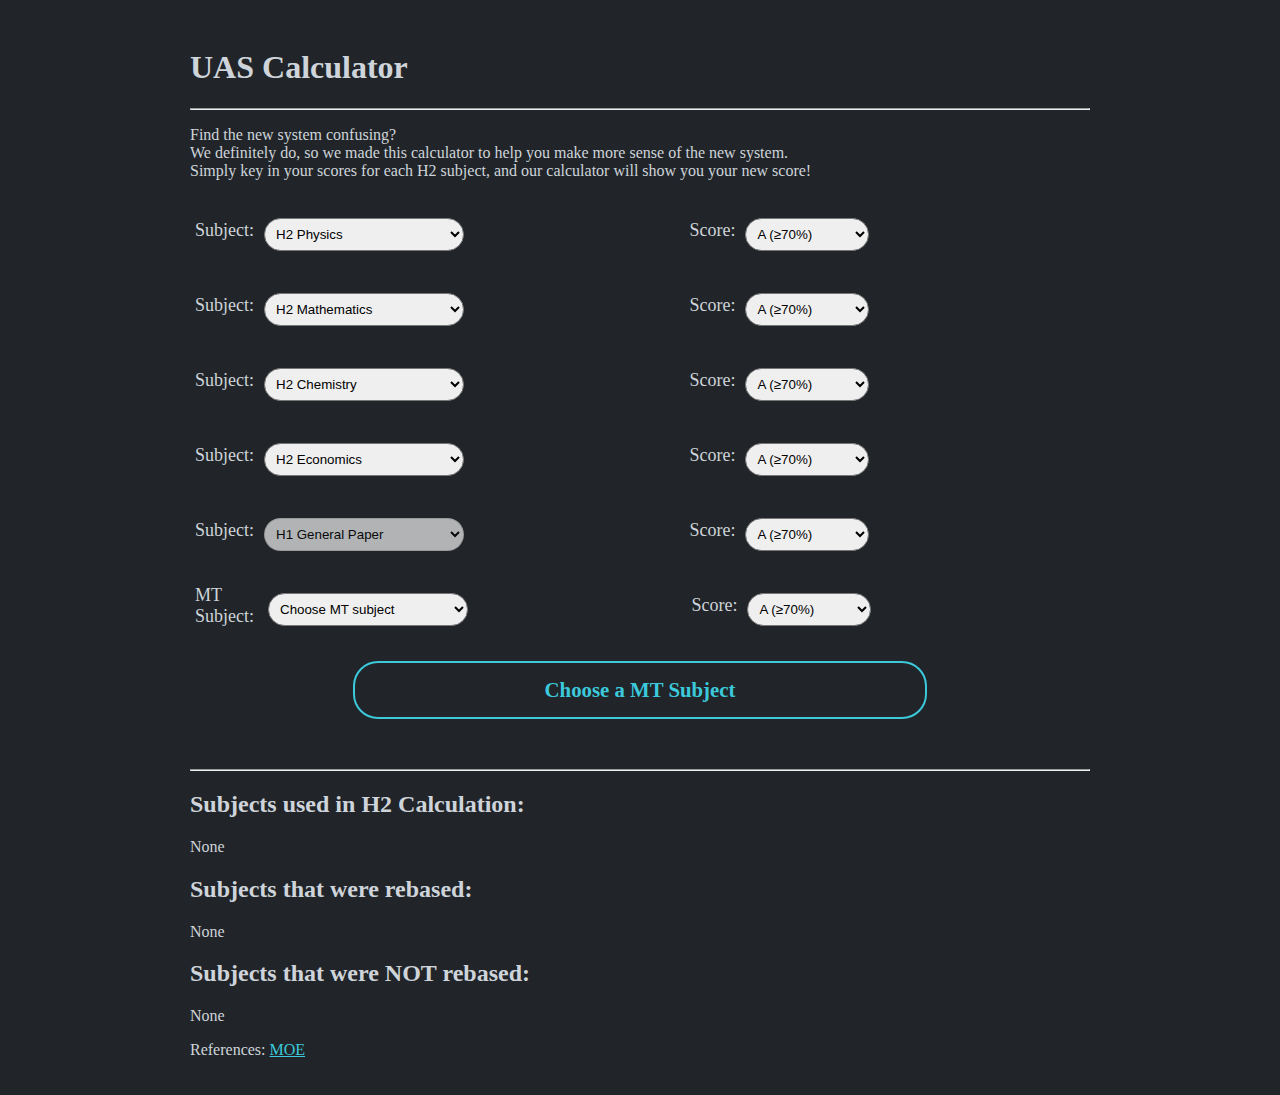
<file: index.html>
<!DOCTYPE html>
<html lang="en">

<head>
  <meta charset="utf-8" />
  <!--<link rel="icon" href="%PUBLIC_URL%/favicon.ico" />-->
  <meta name="viewport" content="width=device-width, initial-scale=1" />
  <meta name="description" content="NYJC UAS Calculator" />
  <title>Calculate Your UAS</title>
  <link href="style.css" rel="stylesheet" type="text/css" />
  <link href="https://cdn.jsdelivr.net/npm/bootstrap@5.2.2/dist/css/bootstrap.min.css" rel="stylesheet"
    integrity="sha384-Zenh87qX5JnK2Jl0vWa8Ck2rdkQ2Bzep5IDxbcnCeuOxjzrPF/et3URy9Bv1WTRi" crossorigin="anonymous" />
  <script src="https://cdn.jsdelivr.net/npm/bootstrap@5.2.2/dist/js/bootstrap.bundle.min.js"
    integrity="sha384-OERcA2EqjJCMA+/3y+gxIOqMEjwtxJY7qPCqsdltbNJuaOe923+mo//f6V8Qbsw3"
    crossorigin="anonymous"></script>
</head>

<body>
  <noscript>You need to enable JavaScript to run this app.</noscript>
  <div class="page-wrapper">
    <div class="page-content container-fluid">
      <div class="row intro">
        <h1>UAS Calculator</h1>
        <hr />
        <p>
          Find the new system confusing?<br />
          We definitely do, so we made this calculator to help you make more sense of the new system.<br />
          Simply key in your scores for each H2 subject, and our calculator will show you your new score!
        </p>
      </div>
      <div class="row subject-area-row">
        <div class="col-12 subject-element">
          <div class="subject-table-content">
            <label>Subject: </label>
            <select class="subject-name-input subject-fillin dropdown dropdown-subject">
              <option value="H2 Physics" selected disabled hidden>H2 Physics</option>
            </select>
          </div>

          <div class="subject-table-content">
            <label class="">Score: </label>
            <select class="subject-score-input dropdown dropdown-score">

              <option value="A">A (≥70%)</option>
              <option value="B">B (69%-60%)</option>
              <option value="C">C (59%-55%)</option>
              <option value="D">D (54%-50%)</option>
              <option value="E">E (49%-45%)</option>
              <option value="S">S (44%-40%)</option>
              <option value="U">U (≤39%)</option>
            </select>
          </div>
        </div>
        <div class="col-12 subject-element">
          <div class="subject-table-content">
            <label>Subject: </label>
            <select class="subject-name-input subject-fillin dropdown dropdown-subject">
              <option value="H2 Mathematics" selected disabled hidden>H2 Mathematics</option>
            </select>
          </div>
          <div class="subject-table-content">
            <label class="">Score: </label>
            <select class="subject-score-input dropdown dropdown-score">
              <option value="A">A (≥70%)</option>
              <option value="B">B (69%-60%)</option>
              <option value="C">C (59%-55%)</option>
              <option value="D">D (54%-50%)</option>
              <option value="E">E (49%-45%)</option>
              <option value="S">S (44%-40%)</option>
              <option value="U">U (≤39%)</option>
            </select>
          </div>
        </div>
      </div>
      <div class="row subject-area-row">
        <div class="col-12 subject-element">

          <div class="subject-table-content">
            <label>Subject: </label>
            <select class="subject-name-input subject-fillin dropdown dropdown-subject">
              <option value="H2 Chemistry" selected disabled hidden>H2 Chemistry</option>
            </select>
          </div>

          <div class="subject-table-content">
            <label class="">Score: </label>
            <select class="subject-score-input dropdown dropdown-score">
              <option value="A">A (≥70%)</option>
              <option value="B">B (69%-60%)</option>
              <option value="C">C (59%-55%)</option>
              <option value="D">D (54%-50%)</option>
              <option value="E">E (49%-45%)</option>
              <option value="S">S (44%-40%)</option>
              <option value="U">U (≤39%)</option>
            </select>
          </div>




        </div>
        <div class="col-12 subject-element">

          <div class="subject-table-content">
            <label>Subject: </label>
            <select class="subject-name-input subject-fillin dropdown dropdown-subject">
              <option value="H2 Economics" selected disabled hidden>H2 Economics</option>
            </select>
          </div>

          <div class="subject-table-content">
            <label class="">Score: </label>
            <select class="subject-score-input dropdown dropdown-score">

              <option value="A">A (≥70%)</option>
              <option value="B">B (69%-60%)</option>
              <option value="C">C (59%-55%)</option>
              <option value="D">D (54%-50%)</option>
              <option value="E">E (49%-45%)</option>
              <option value="S">S (44%-40%)</option>
              <option value="U">U (≤39%)</option>
            </select>
          </div>




        </div>
      </div>
      <div class="row subject-area-row h1-subjects-row">
        <div class="col-12 subject-element">
          <div class="subject-table-content">
            <label>Subject: </label><select class="subject-name-input dropdown dropdown-subject"
              value="H1 General Paper" disabled>
              <option value="H1 General Paper">H1 General Paper</option>
            </select>
          </div>

          <div class="subject-table-content">
            <label class="">Score: </label>
            <select class="subject-score-input dropdown dropdown-score">

              <option value="A">A (≥70%)</option>
              <option value="B">B (69%-60%)</option>
              <option value="C">C (59%-55%)</option>
              <option value="D">D (54%-50%)</option>
              <option value="E">E (49%-45%)</option>
              <option value="S">S (44%-40%)</option>
              <option value="U">U (≤39%)</option>
            </select>
          </div>




        </div>
        <div class="col-12 subject-element">
          <div class="subject-table-content ">
            <label class="mt-content">MT Subject: </label>
            <select class="subject-name-input dropdown dropdown-subject" id="mtselector">
              <option value="" selected disabled hidden>Choose MT subject</option>
              <option value="Exempted">Exempted</option>
              <option value="O Level HMT">O Level HMT</option>
              <option value="H1 Chinese">H1 Chinese</option>
              <option value="H1 Chinese B">H1 Chinese B</option>
              <option value="H1 Malay">H1 Malay</option>
              <option value="H1 Malay B">H1 Malay B</option>
              <option value="H1 Tamil">H1 Tamil</option>
              <option value="H1 Tamil B">H1 Tamil B</option>
            </select>
          </div>

          <div class="subject-table-content">
            <label class="">Score: </label>
            <select class="subject-score-input dropdown dropdown-score" id="defaultMT">
              <option value="A">A (≥70%)</option>
              <option value="B">B (69%-60%)</option>
              <option value="C">C (59%-55%)</option>
              <option value="D">D (54%-50%)</option>
              <option value="E">E (49%-45%)</option>
              <option value="S">S (44%-40%)</option>
              <option value="U">U (≤39%)</option>
            </select>
            <select class="subject-score-input dropdown dropdown-score" id="HMT">
              <option value="A">A1-A2</option>
              <option value="B">B3-B4</option>
              <option value="C">C5</option>
              <option value="D">C6</option>
              <option value="E">D7</option>
            </select>
          </div>
        </div>
      </div>
    </div>

    <div class="row submit-button-row">
      <div id="results">
        Choose a MT Subject
      </div>
    </div>

    <div class="row results-area">
      <hr />
      <h2>Subjects used in H2 Calculation:</h2>
      <p class="subject-list-placeholder">None</p>
      <ul id="subject-list">
      </ul>

      <h2>Subjects that were rebased:</h2>
      <p class="subject-list-placeholder">None</p>
      <ul id="subject-rebased-list">
      </ul>

      <h2>Subjects that were NOT rebased:</h2>
      <p class="subject-list-placeholder">None</p>
      <ul id="subject-not-rebased-list">
      </ul>
      <p>
        References: <a
          href="https://www.moe.gov.sg/news/press-releases/20230301-learn-for-life-forging-our-collective-future-nurturing-diverse-talents-and-expanding-pathways">
          MOE
        </a>
      </p>
    </div>
  </div>
  <script>
    document.addEventListener("DOMContentLoaded", () => {
      const subjects = [
        "H2 Art", "H2 Bengali", "H2 Biology", "H2 Chemistry", "H2 China Studies in Chinese",
        "H2 Chinese Language and Literature", "H2 Computing", "H2 Economics", "H2 French",
        "H2 Further Mathematics", "H2 Geography", "H2 German", "H2 Gujarati", "H2 Hindi",
        "H2 History", "H2 Japanese", "H2 Knowledge and Inquiry", "H2 Literature in English",
        "H2 Malay Language and Literature", "H2 Management of Business", "H2 Mathematics",
        "H2 Music", "H2 Panjabi", "H2 Physics", "H2 Principles of Accounting",
        "H2 Tamil Language and Literature", "H2 Theatre Studies and Drama", "H2 Translation",
        "H2 Urdu", "H1 Bengali", "H1 Biology", "H1 Chemistry", "H1 Art", "H1 Economics",
        "H1 French", "H1 Geography", "H1 German", "H1 Gujarati", "H1 Hindi", "H1 History",
        "H1 Japanese", "H1 Literature in English", "H1 Mathematics", "H1 Panjabi", "H1 Physics", "H1 Urdu"
      ];
      const dropdowns = document.getElementsByClassName("subject-fillin");
      for (elm of dropdowns) {
        for (subject of subjects) {
          var option = document.createElement("option")
          option.setAttribute("value", subject)
          option.innerHTML = subject
          elm.appendChild(option)
        }
      }
      const defaultMT = document.getElementById("defaultMT")
      const HMT = document.getElementById("HMT")
      var toggle = false;
      const mtselector = document.getElementById("mtselector")
      console.log(mtselector)
      mtselector.addEventListener("change", (event) => {
        console.log(mtselector)
        if (event.target.value == "O Level HMT") {
          defaultMT.style.display = "none";
          HMT.style.display = "inline-block";
        } else {
          defaultMT.style.display = "inline-block";
          HMT.style.display = "none";
        }
      })
    })
  </script>
  <script src="script.js"></script>
</body>
</html>
</file>
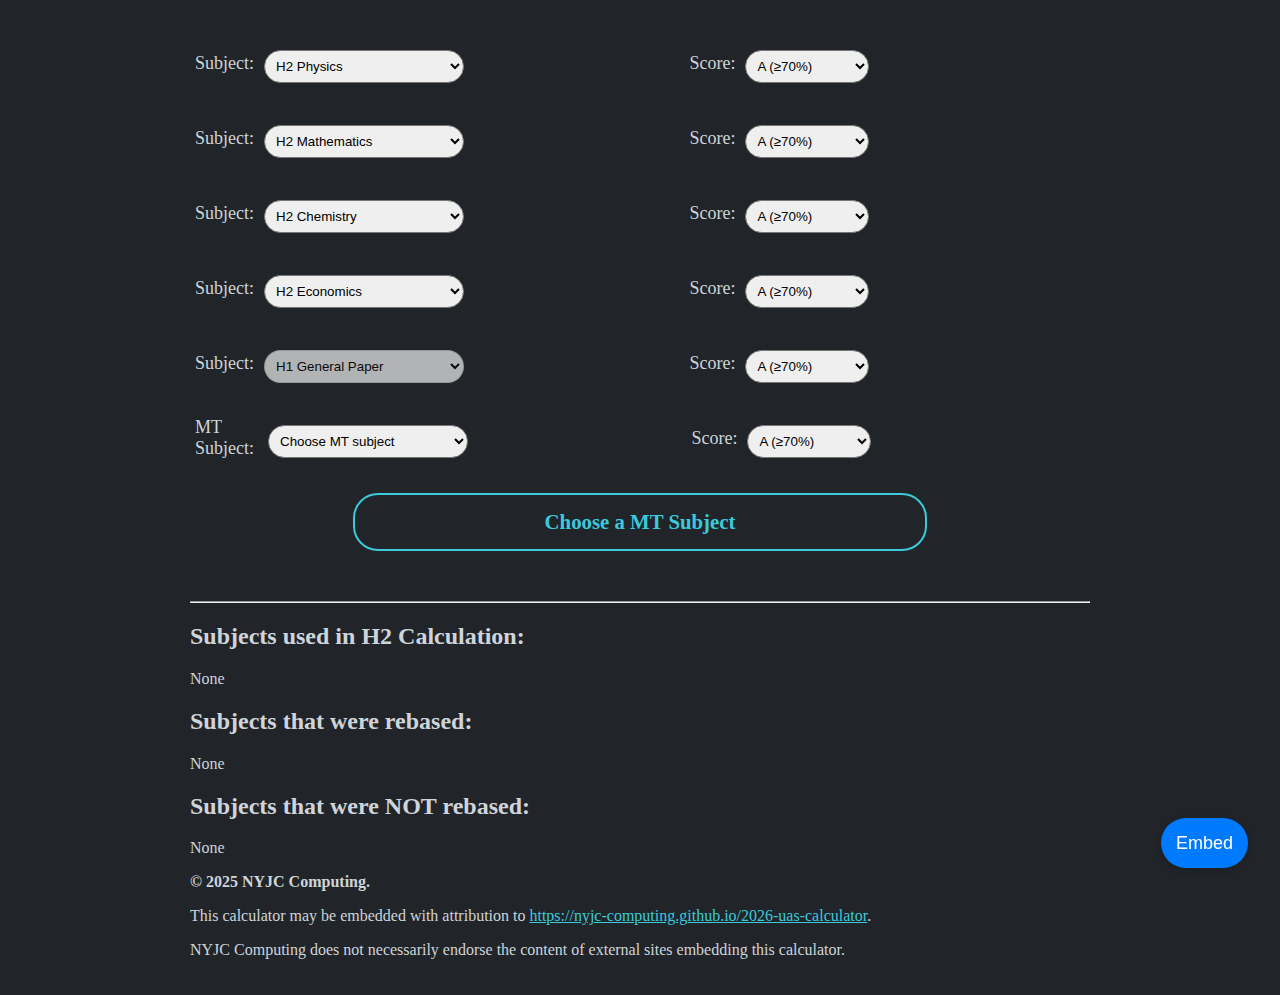
<file: calculator.html>
<!DOCTYPE html>
<html lang="en">

<head>
  <meta charset="utf-8" />
  <!--<link rel="icon" href="%PUBLIC_URL%/favicon.ico" />-->
  <meta name="viewport" content="width=device-width, initial-scale=1" />
  <meta name="description" content="NYJC UAS Calculator" />
  <title>Calculate Your UAS</title>
  <link href="style.css" rel="stylesheet" type="text/css" />
  <link href="https://cdn.jsdelivr.net/npm/bootstrap@5.2.2/dist/css/bootstrap.min.css" rel="stylesheet"
    integrity="sha384-Zenh87qX5JnK2Jl0vWa8Ck2rdkQ2Bzep5IDxbcnCeuOxjzrPF/et3URy9Bv1WTRi" crossorigin="anonymous" />
  <script src="https://cdn.jsdelivr.net/npm/bootstrap@5.2.2/dist/js/bootstrap.bundle.min.js"
    integrity="sha384-OERcA2EqjJCMA+/3y+gxIOqMEjwtxJY7qPCqsdltbNJuaOe923+mo//f6V8Qbsw3"
    crossorigin="anonymous"></script>
  <head>
    <meta charset="utf-8" />
    <!--<link rel="icon" href="%PUBLIC_URL%/favicon.ico" />-->
    <meta name="viewport" content="width=device-width, initial-scale=1" />
  
    <meta 
      name="description"
      content="NYJC UAS Calculator"
    />
    <title>Calculate Your UAS</title>
    <link href="style.css" rel="stylesheet" type="text/css" />
    <link href="https://cdn.jsdelivr.net/npm/bootstrap@5.2.2/dist/css/bootstrap.min.css" rel="stylesheet" integrity="sha384-Zenh87qX5JnK2Jl0vWa8Ck2rdkQ2Bzep5IDxbcnCeuOxjzrPF/et3URy9Bv1WTRi" crossorigin="anonymous">
    <script src="https://cdn.jsdelivr.net/npm/bootstrap@5.2.2/dist/js/bootstrap.bundle.min.js" integrity="sha384-OERcA2EqjJCMA+/3y+gxIOqMEjwtxJY7qPCqsdltbNJuaOe923+mo//f6V8Qbsw3" crossorigin="anonymous"></script>
    <!-- Google tag (gtag.js) -->
    <script async src="https://www.googletagmanager.com/gtag/js?id=G-H4E500LZNR"></script>
    <script>
    window.dataLayer = window.dataLayer || [];
    function gtag(){dataLayer.push(arguments);}
    gtag('js', new Date());

    gtag('config', 'G-H4E500LZNR');
    </script>
</head>
  
<body>
  <noscript>You need to enable JavaScript to run this app.</noscript>
  <div class="page-wrapper">
    <div class="page-content container-fluid">

      <div class="row subject-area-row">
        <div class="col-12 subject-element">
          <div class="subject-table-content">
            <label>Subject: </label>
            <select class="subject-name-input subject-fillin dropdown dropdown-subject">
              <option value="H2 Physics" selected disabled hidden>H2 Physics</option>
            </select>
          </div>

          <div class="subject-table-content">
            <label class="">Score: </label>
            <select class="subject-score-input dropdown dropdown-score">

              <option value="A">A (≥70%)</option>
              <option value="B">B (69%-60%)</option>
              <option value="C">C (59%-55%)</option>
              <option value="D">D (54%-50%)</option>
              <option value="E">E (49%-45%)</option>
              <option value="S">S (44%-40%)</option>
              <option value="U">U (≤39%)</option>
            </select>
          </div>
        </div>
        <div class="col-12 subject-element">
          <div class="subject-table-content">
            <label>Subject: </label>
            <select class="subject-name-input subject-fillin dropdown dropdown-subject">
              <option value="H2 Mathematics" selected disabled hidden>H2 Mathematics</option>
            </select>
          </div>
          <div class="subject-table-content">
            <label class="">Score: </label>
            <select class="subject-score-input dropdown dropdown-score">
              <option value="A">A (≥70%)</option>
              <option value="B">B (69%-60%)</option>
              <option value="C">C (59%-55%)</option>
              <option value="D">D (54%-50%)</option>
              <option value="E">E (49%-45%)</option>
              <option value="S">S (44%-40%)</option>
              <option value="U">U (≤39%)</option>
            </select>
          </div>
        </div>
      </div>
      <div class="row subject-area-row">
        <div class="col-12 subject-element">

          <div class="subject-table-content">
            <label>Subject: </label>
            <select class="subject-name-input subject-fillin dropdown dropdown-subject">
              <option value="H2 Chemistry" selected disabled hidden>H2 Chemistry</option>
            </select>
          </div>

          <div class="subject-table-content">
            <label class="">Score: </label>
            <select class="subject-score-input dropdown dropdown-score">
              <option value="A">A (≥70%)</option>
              <option value="B">B (69%-60%)</option>
              <option value="C">C (59%-55%)</option>
              <option value="D">D (54%-50%)</option>
              <option value="E">E (49%-45%)</option>
              <option value="S">S (44%-40%)</option>
              <option value="U">U (≤39%)</option>
            </select>
          </div>




        </div>
        <div class="col-12 subject-element">

          <div class="subject-table-content">
            <label>Subject: </label>
            <select class="subject-name-input subject-fillin dropdown dropdown-subject">
              <option value="H2 Economics" selected disabled hidden>H2 Economics</option>
            </select>
          </div>

          <div class="subject-table-content">
            <label class="">Score: </label>
            <select class="subject-score-input dropdown dropdown-score">

              <option value="A">A (≥70%)</option>
              <option value="B">B (69%-60%)</option>
              <option value="C">C (59%-55%)</option>
              <option value="D">D (54%-50%)</option>
              <option value="E">E (49%-45%)</option>
              <option value="S">S (44%-40%)</option>
              <option value="U">U (≤39%)</option>
            </select>
          </div>




        </div>
      </div>
      <div class="row subject-area-row h1-subjects-row">
        <div class="col-12 subject-element">
          <div class="subject-table-content">
            <label>Subject: </label><select class="subject-name-input dropdown dropdown-subject"
              value="H1 General Paper" disabled>
              <option value="H1 General Paper">H1 General Paper</option>
            </select>
          </div>

          <div class="subject-table-content">
            <label class="">Score: </label>
            <select class="subject-score-input dropdown dropdown-score">

              <option value="A">A (≥70%)</option>
              <option value="B">B (69%-60%)</option>
              <option value="C">C (59%-55%)</option>
              <option value="D">D (54%-50%)</option>
              <option value="E">E (49%-45%)</option>
              <option value="S">S (44%-40%)</option>
              <option value="U">U (≤39%)</option>
            </select>
          </div>




        </div>
        <div class="col-12 subject-element">
          <div class="subject-table-content ">
            <label class="mt-content">MT Subject: </label>
            <select class="subject-name-input dropdown dropdown-subject" id="mtselector">
              <option value="" selected disabled hidden>Choose MT subject</option>
              <option value="Exempted">Exempted</option>
              <option value="O Level HMT">O Level HMT</option>
              <option value="H1 Chinese">H1 Chinese</option>
              <option value="H1 Chinese B">H1 Chinese B</option>
              <option value="H1 Malay">H1 Malay</option>
              <option value="H1 Malay B">H1 Malay B</option>
              <option value="H1 Tamil">H1 Tamil</option>
              <option value="H1 Tamil B">H1 Tamil B</option>
            </select>
          </div>

          <div class="subject-table-content">
            <label class="">Score: </label>
            <select class="subject-score-input dropdown dropdown-score" id="defaultMT">
              <option value="A">A (≥70%)</option>
              <option value="B">B (69%-60%)</option>
              <option value="C">C (59%-55%)</option>
              <option value="D">D (54%-50%)</option>
              <option value="E">E (49%-45%)</option>
              <option value="S">S (44%-40%)</option>
              <option value="U">U (≤39%)</option>
            </select>
            <select class="subject-score-input dropdown dropdown-score" id="HMT">
              <option value="A">A1-A2</option>
              <option value="B">B3-B4</option>
              <option value="C">C5</option>
              <option value="D">C6</option>
              <option value="E">D7</option>
            </select>
          </div>
        </div>
      </div>
    </div>

    <div class="row submit-button-row">
      <div id="results">
        Choose a MT Subject
      </div>
    </div>

    <div class="row results-area">
      <hr />
      <h2>Subjects used in H2 Calculation:</h2>
      <p class="subject-list-placeholder">None</p>
      <ul id="subject-list">
      </ul>

      <h2>Subjects that were rebased:</h2>
      <p class="subject-list-placeholder">None</p>
      <ul id="subject-rebased-list">
      </ul>

      <h2>Subjects that were NOT rebased:</h2>
      <p class="subject-list-placeholder">None</p>
      <ul id="subject-not-rebased-list">
      </ul>
    </div>
    
    <div class="row">
      <div id="embedAttribution">
        <p style="font-weight: bold;">© 2025 NYJC Computing.</p>
        <p>This calculator may be embedded with attribution to <a href="https://nyjc-computing.github.io/2026-uas-calculator">https://nyjc-computing.github.io/2026-uas-calculator</a>.</p>
        <p style="margin-right: 50px;">NYJC Computing does not necessarily endorse the content of external sites embedding this calculator.</p>
      </div>
    </div>

  </div>
  <script>
    document.addEventListener("DOMContentLoaded", () => {
      const subjects = [
        "H2 Art", "H2 Bengali", "H2 Biology", "H2 Chemistry", "H2 China Studies in Chinese",
        "H2 Chinese Language and Literature", "H2 Computing", "H2 Economics", "H2 French",
        "H2 Further Mathematics", "H2 Geography", "H2 German", "H2 Gujarati", "H2 Hindi",
        "H2 History", "H2 Japanese", "H2 Knowledge and Inquiry", "H2 Literature in English",
        "H2 Malay Language and Literature", "H2 Management of Business", "H2 Mathematics",
        "H2 Music", "H2 Panjabi", "H2 Physics", "H2 Principles of Accounting",
        "H2 Tamil Language and Literature", "H2 Theatre Studies and Drama", "H2 Translation",
        "H2 Urdu", "H1 Bengali", "H1 Biology", "H1 Chemistry", "H1 Art", "H1 Economics",
        "H1 French", "H1 Geography", "H1 German", "H1 Gujarati", "H1 Hindi", "H1 History",
        "H1 Japanese", "H1 Literature in English", "H1 Mathematics", "H1 Panjabi", "H1 Physics", "H1 Urdu"
      ];
      const dropdowns = document.getElementsByClassName("subject-fillin");
      for (elm of dropdowns) {
        for (subject of subjects) {
          var option = document.createElement("option")
          option.setAttribute("value", subject)
          option.innerHTML = subject
          elm.appendChild(option)
        }
      }
      const defaultMT = document.getElementById("defaultMT")
      const HMT = document.getElementById("HMT")
      var toggle = false;
      const mtselector = document.getElementById("mtselector")
      console.log(mtselector)
      mtselector.addEventListener("change", (event) => {
        console.log(mtselector)
        if (event.target.value == "O Level HMT") {
          defaultMT.style.display = "none";
          HMT.style.display = "inline-block";
        } else {
          defaultMT.style.display = "inline-block";
          HMT.style.display = "none";
        }
      })
    })
  </script>

  <script src="script.js"></script>

  <div id="popup-window" style="
    display: none;
    position: fixed;
    bottom: 90px;
    right: 32px;
    z-index: 1100;
    background-color: #131416;
    border-radius: 12px;
    box-shadow: 0 2px 16px rgba(0,0,0,0.2);
    padding: 24px;
    min-width: 260px;
    width: 90vw;
    max-width: 720px;
    box-sizing: border-box;
    border: 1px solid #eee;">
    <span style="font-weight: bold;">Embed Code</span>
    <div id="embed-code-container" style="margin-top: 16px;"></div>
    <p>Copy this embed code to where you want to embed this website.</p>
    <button onclick="document.getElementById('popup-window').style.display='none'" style="
    float:right; 
    border-radius: 12.5px;
    ">Close</button>
  </div>

  <button id="fab" style="position: fixed;
    bottom: 32px;
    right: 32px;
    z-index: 1000;
    background: #007bff;
    color: white;
    border: none;
    border-radius: 25px;
    height: 50px;
    box-shadow: 0 2px 8px rgba(0,0,0,0.2);
    font-size: 32px;
    cursor: pointer;
    align-items: center;
    align-items: center;
    justify-content: center;">
    <p style="font-size:large; margin: 0.5em; align-self: center;">Embed</p>
  </button>

  <script>
    document.getElementById('fab').addEventListener('click', function() {
    const popup = document.getElementById('popup-window');
    const embedContainer = document.getElementById('embed-code-container');
    popup.style.display = 'block';

    // Only fetch if not already loaded
    if (!embedContainer.textContent.trim()) {
      fetch('embed_code.html')
        .then(response => response.text())
        .then(html => {
          const pre = document.createElement('pre');
          pre.style.background = '#222';
          pre.style.color = '#fff';
          pre.style.padding = '12px';
          pre.style.borderRadius = '8px';
          pre.style.overflowX = 'auto';
          pre.textContent = html; // Use textContent to show as plain text
          embedContainer.innerHTML = '';
          embedContainer.appendChild(pre);
        });
    }
  });
  </script>

</body>
</html>
</file>
<file: style.css>
html {
  height: 100%;
  width: 100%;
  background-color: #212529;
}
body {
  background-color: #212529 !important;
  color: #CED4DA !important;
}
.intro hr {
  width: calc(100vw - var(--bs-gutter-x));
  margin-left: calc(var(--bs-gutter-x)* .5);
}
.subject-table {
  width: 80%;
  display: flex;
  flex-direction: row;
  justify-content: space-between;
}
.subject-table-content {
  margin: auto;
  display: flex;
  align-items: end;
  margin-left: 5px;
  
  height: 40px;

 
  

}
.mt-content {
  flex-wrap:wrap;
}
.subject-table tr td {
  margin: auto;
  
}
.subject-element {
  display: flex;
  flex-direction: row;
  flex-wrap: nowrap;
  align-items: start;
  padding-top: 15px;
  padding-bottom:15px;
  margin-bottom: 5px;
  border-radius: 25px;
  transition: 0.3s;
  min-width: 364px;
}
.subject-element label {
  
  flex-grow: 1;
  margin-right: 10px;
  max-width: 63px;
  font-size: 18px;
  

  align-self: center;
}


.subject-element select:disabled {
  color: black;
}
.subject-name-input {
  width: 200px;
}
.subject-element select {
  flex-grow: 1;
  margin-left: 0px;
  flex-shrink: 1;
  min-width: 124px;
  max-width: 90%;
  padding: 7px;
  border-radius: 20px;
}
/*.subject-element:first-child {
  min-width: 100px;
}*/
.subject-area {
  max-width: 350px;
  height: 100%;
  
  padding: 25px;

  /*border: 2px solid #3bc9db;
  border-radius: 25px;*/
  
}
.subject-area-row > .col-12 {
  
  height: auto;
}
.subject-area-row {
  justify-content: space-between;
  align-items: stretch;
  
}
.page-wrapper {
  width: 100%;
  max-width: 900px;
  margin: auto;
  
  padding: 20px 50px;
}
li {
  margin-left: calc(var(--bs-gutter-x) * .5)
}
#results {
  color: white;
  white-space:nowrap;
  width: 60%; 
  min-width: 320px; 
  text-align: center; 
  border: 2px solid #3bc9db;
  border-radius: 25px; 
 
  padding: 15px; 
  font-weight: bold;
  font-size: 1.3em; 
  color: #3bc9db;
  margin: auto;
  margin-top: 20px;
  transition: 0.1s;
}
.results-rp {
  font-size: 30px;
  color: #CED4DA;
}
a {
  color: #3bc9db;
}
a:visited {
  color: #3bc9db;
}
a:hover {
  color: #FFF;
}
.h1-subjects-row .col-12 {
  height: 100%
}
#HMT {
  display: none;
}
#submit {
  width: 50%;
  min-width: 240px;
  text-align: center;
  border: 2px solid #3bc9db;
  border-radius: 25px;
  padding: 15px;
  font-weight: bold;
  font-size: 1.5em;
  color: inherit;
  background-color: inherit;
  margin: auto;
  transition:0.1s;
  margin-top: 50px;
}
#submit:hover {
  
 
  color: inherit;
  background-color: #3bc9db;
  box-shadow: 5px 5px 5px black;
  
 
}
.submit-button-row {
  margin-bottom: 50px;
}

#results-area {
  display: none;
}
#results-area {
  display: none;
}
@media only screen and (max-width: 600px) {
    .tooltip-contents::after{
      display: block;
      content: "Click anywhere to dismiss";
      font-size: 12px;
      margin-top: 10px;
      border-top: 2px solid #CED4DA;
      
      color: #CED4DA;
    }
    .page-wrapper {
      width: 100%;
      max-width: 100%;
      
      
      padding: 20px;
    }
    .subject-element label {
      display: none;
    }
    
}

/*For highlighting subjects*/
.highlight-base {
  background-color: #345A75; 
  color: #FFFFFF;
}

.highlight-rebased {
  background-color: #3B6E4D;
  color: #FFFFFF;
}

.highlight-not-rebased {
  background-color: #7A2E2E;
  color: #FFFFFF;
}
</file>
